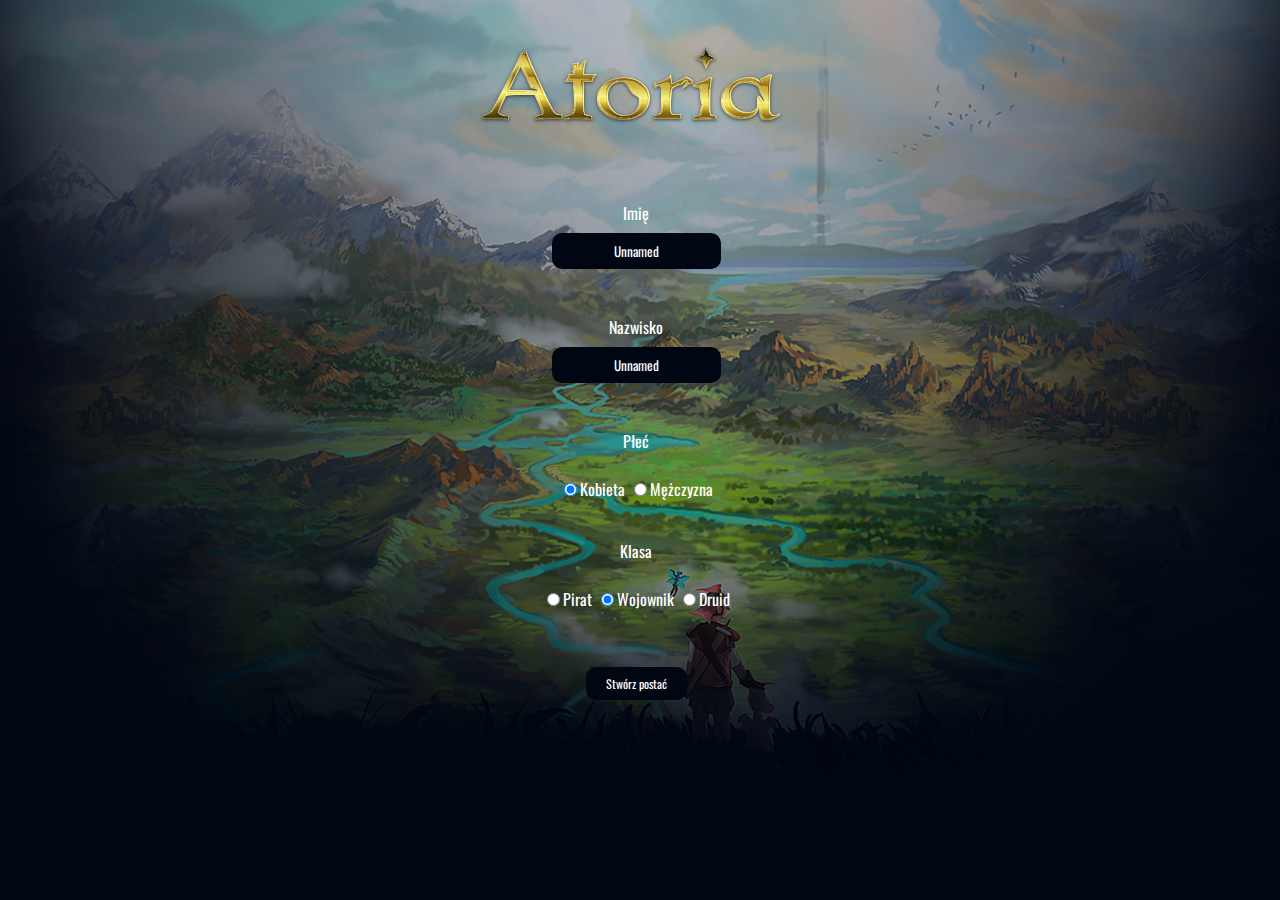
<file: index.html>
<!DOCTYPE html PUBLIC "-//W3C//DTD XHTML 1.0 Transitional//EN" "http://www.w3.org/TR/xhtml1/DTD/xhtml1-transitional.dtd">
<html xmlns="http://www.w3.org/1999/xhtml">
<head>
<link rel="icon" href="fav.ico" />
<meta http-equiv="Content-Type" content="text/html; charset=utf-8" />
<title>Atoria</title>
<link href='https://fonts.googleapis.com/css?family=Oswald' rel='stylesheet' type='text/css' />
<link href="style.css" type="text/css" rel="stylesheet" />
</head>

<body>
<form action="CharacterPage.php" method="post">
<center><img src="img/logo.png" alt="logo"/></center><br /><br /><br />
<br />
<div align="center" class="k">
Imię<br />
<input type="text" name="imie" value="Unnamed" onfocus="if(this.value=='Unnamed')this.value='';" onblur="if(!this.value)this.value='Unnamed';" />
</div>
<br />
<div align="center" class="k">
Nazwisko<br />
<input type="text" name="nazwisko" value="Unnamed" onfocus="if(this.value=='Unnamed')this.value='';" onblur="if(!this.value)this.value='Unnamed';" />
</div>
<br />
<div align="center" class="k">
Płeć<br/><br/>
<input type="radio" name="sex" value="Kobieta" checked="checked" />Kobieta
<input type="radio" name="sex" value="Mężczyzna" />Mężczyzna
</div>
<br />
<div align="center" class="k">
Klasa<br/><br/>
<input type="radio" name="class" value="Pirat" />Pirat
<input type="radio" name="class" value="Wojownik" checked="checked" />Wojownik
<input type="radio" name="class" value="Druid" />Druid
</div><br/>
<br />      
<center><button class="button" type="submit" value="Submit" style="vertical-align:middle"><span>Stwórz postać</span></button></center>
</form>

</body>
</html>
</file>
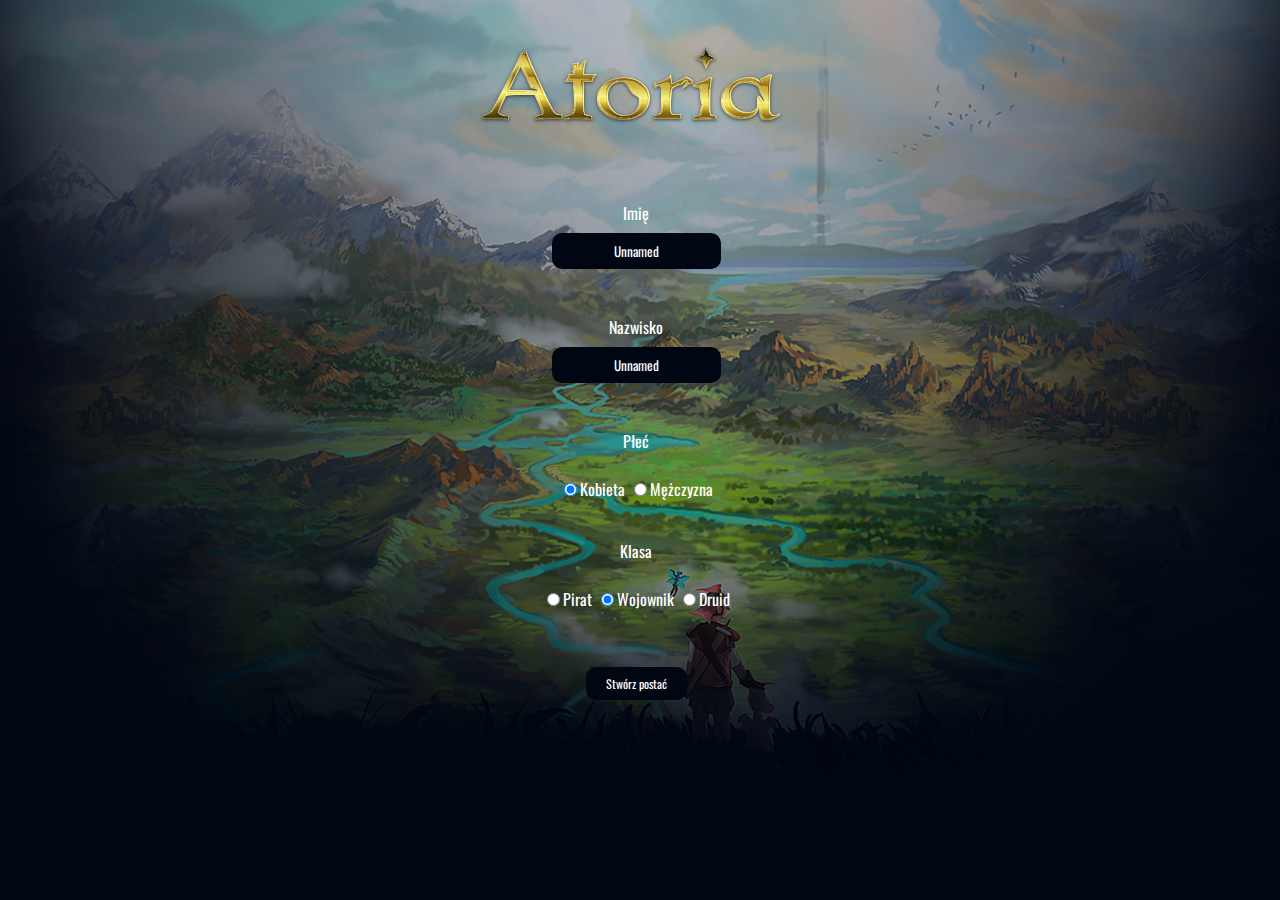
<file: receive.html>
<!DOCTYPE html PUBLIC "-//W3C//DTD XHTML 1.0 Transitional//EN" "http://www.w3.org/TR/xhtml1/DTD/xhtml1-transitional.dtd">
<html xmlns="http://www.w3.org/1999/xhtml">
<head>
<link rel="icon" href="fav.ico" />
<meta http-equiv="Content-Type" content="text/html; charset=utf-8" />
<title>Atoria</title>
<link href='https://fonts.googleapis.com/css?family=Oswald' rel='stylesheet' type='text/css' />
<link href="2.css" type="text/css" rel="stylesheet" />
</head>

<body>
<form action="receive.php" method="post">
<center><img src="img/logo.png" alt="logo"/></center><br /><br /><br />
<br />
<div align="center" class="k">
Imię<br />
<input type="text" name="imie" value="Unnamed" onfocus="if(this.value=='Unnamed')this.value='';" onblur="if(!this.value)this.value='Unnamed';" />
</div>
<br />
<div align="center" class="k">
Nazwisko<br />
<input type="text" name="nazwisko" value="Unnamed" onfocus="if(this.value=='Unnamed')this.value='';" onblur="if(!this.value)this.value='Unnamed';" />
</div>
<br />
<div align="center" class="k">
Płeć<br/><br/>
<input type="radio" name="sex" value="Kobieta" checked="checked" />Kobieta
<input type="radio" name="sex" value="Mężczyzna" />Mężczyzna
</div>
<br />
<div align="center" class="k">
Klasa<br/><br/>
<input type="radio" name="class" value="Pirat" />Pirat
<input type="radio" name="class" value="Wojownik" checked="checked" />Wojownik
<input type="radio" name="class" value="Druid" />Druid
</div><br/>
<br />      
<center><button class="button" type="submit" value="Submit" style="vertical-align:middle"><span>Stwórz postać</span></button></center>
</form>

</body>
</html>
</file>
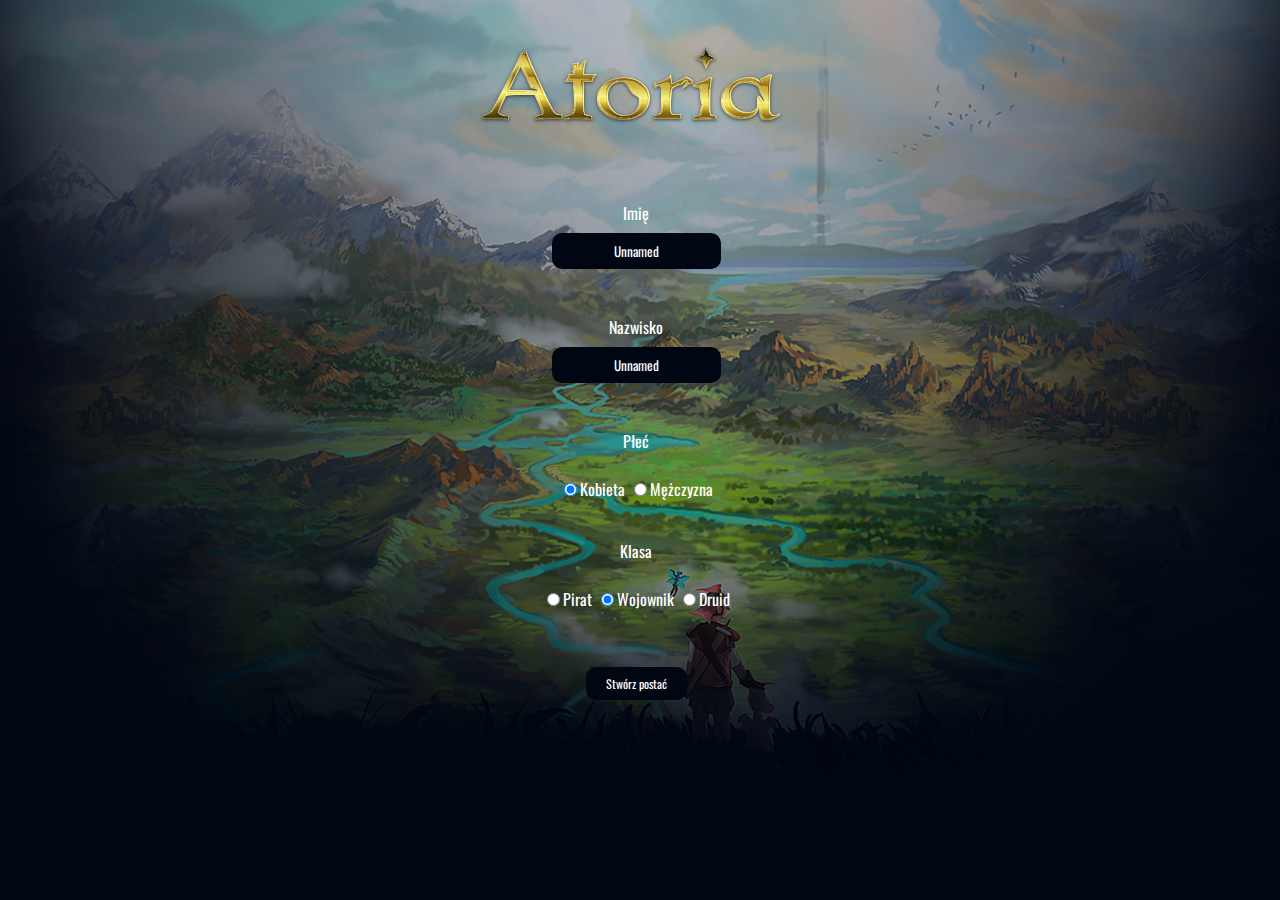
<file: StartPage.html>
<!DOCTYPE html PUBLIC "-//W3C//DTD XHTML 1.0 Transitional//EN" "http://www.w3.org/TR/xhtml1/DTD/xhtml1-transitional.dtd">
<html xmlns="http://www.w3.org/1999/xhtml">
<head>
<link rel="icon" href="fav.ico" />
<meta http-equiv="Content-Type" content="text/html; charset=utf-8" />
<title>Atoria</title>
<link href='https://fonts.googleapis.com/css?family=Oswald' rel='stylesheet' type='text/css' />
<link href="style.css" type="text/css" rel="stylesheet" />
</head>

<body>
<form action="CharacterPage.php" method="post">
<center><img src="img/logo.png" alt="logo"/></center><br /><br /><br />
<br />
<div align="center" class="k">
Imię<br />
<input type="text" name="imie" value="Unnamed" onfocus="if(this.value=='Unnamed')this.value='';" onblur="if(!this.value)this.value='Unnamed';" />
</div>
<br />
<div align="center" class="k">
Nazwisko<br />
<input type="text" name="nazwisko" value="Unnamed" onfocus="if(this.value=='Unnamed')this.value='';" onblur="if(!this.value)this.value='Unnamed';" />
</div>
<br />
<div align="center" class="k">
Płeć<br/><br/>
<input type="radio" name="sex" value="Kobieta" checked="checked" />Kobieta
<input type="radio" name="sex" value="Mężczyzna" />Mężczyzna
</div>
<br />
<div align="center" class="k">
Klasa<br/><br/>
<input type="radio" name="class" value="Pirat" />Pirat
<input type="radio" name="class" value="Wojownik" checked="checked" />Wojownik
<input type="radio" name="class" value="Druid" />Druid
</div><br/>
<br />      
<center><button class="button" type="submit" value="Submit" style="vertical-align:middle"><span>Stwórz postać</span></button></center>
</form>

</body>
</html>
</file>
<file: style.css>
body{

background-image:url('img/bg.jpg');
background-color:#000612;
background-repeat: no-repeat;
background-position: top;
color: #FFFFFF;
margin-top: 40px;
margin-left: 0px;

}

#h1 {
	margin-left: 605px;
}
#h2 {
	font-family: 'Oswald';
	float: left;
}
.button {
    background-color: #000612;
    border: none;
    border-radius: 10px;
    color: white;
    padding: 8px 20px;
    text-align: center;
    text-decoration: none;
    display: inline-block;
    font-size: 12px;
	font-family: 'Oswald', cursive;
}

.button2 {
    background-color: #000612;
    border: none;
    border-radius: 10px;
    color: white;
    padding: 8px 20px;
    text-align: center;
    text-decoration: none;
    display: inline-block;
    font-size: 24px;
	font-family: 'Oswald', cursive;
}

.button span {
  cursor: pointer;
  display: inline-block;
  position: relative;
  transition: 0.5s;
}

.button span:after {
  content: '>>';
  position: absolute;
  opacity: 0;
  top: 0;
  right: -20px;
  transition: 0.5s;
}

.button:hover span {
  padding-right: 25px;
}

.button:hover span:after {
  opacity: 1;
  right: 0;
  
}

.beka {
    font-family: 'Oswald', cursive;
    margin-top: 14px;
    margin-left: 40px;
    color: white;
    width: 200px;
    height: 30px;
    float: left;
}

.k {
    font-family: 'Oswald', cursive;
    text-align:center;
    margin-bottom: 20px;

}
.kaha {
    font-family: 'Oswald', cursive;
    text-align:center;
    padding: 5px;

}
k {
    font-family: 'Oswald', cursive;
    text-align:center;
    margin-bottom: 20px;

}

k2 {
    font-family: 'Oswald', cursive;
    text-align:center;
    margin-bottom: 20px;
    color: #ffcc00;
}

#s {
    font-family: 'Oswald', cursive;
    font-size: 100px;
    text-align:center;

}

#m1 {
    font-family: 'Oswald', cursive;
    text-align:center;
    margin-right: 200px;   
}

#m2 {
    font-family: 'Oswald', cursive;
    text-align:center;
    margin-bottom:15px;
    margin-top: -42px;
    margin-left: 40px;
}
#m5 {
    font-family: 'Oswald', cursive;
    text-align:center;
    margin-bottom:15px;
    margin-top: -42px;
    margin-left: 40px;
}

#m3 {
    font-family: 'Oswald', cursive;
    text-align:center;
    margin-left: 300px;
    margin-top: -140px;
}
#m4 {
    font-family: 'Oswald', cursive;
    text-align:center;
    margin-bottom:15px;
    margin-top: -42px;
    margin-left: 40px;
}

g {
    font-family: 'Oswald', cursive;
	color: #000612;
}

.w1 {
    font-family: 'Oswald', cursive;
    text-align:center;
    font-size: 100px;
    color: #ff3434;
    margin-top: 0px;
}

w2 {
    font-family: 'Oswald', cursive;
    text-align:center;
    font-size: 100px;
    color: #ff8f34;
    margin-top: 260px;   
}

w3 {
    font-family: 'Oswald', cursive;
    text-align:center;
    font-size: 100px;
    color: #3ef884;
    margin-top: 260px;   
}

.f2 {
    font-family: 'Oswald', cursive;
    color: #3ef884;
}

input[type=text] {
    padding: 8px 16px;
    margin: 8px 0;
    box-sizing: border-box;
    border: none;
    border-radius: 10px;
    background-color: #000612;
    font-family: 'Oswald', cursive;
    color: white;
    text-align:center;
}

#exCenter{
    width:600px;
    margin:auto;
}
#start{
    width:700px;
    margin-top: -300px;
}
.imgClass {
    position: relative;
    z-index: -1;
    margin-top: -305px;
}
#exContent{
    margin-bottom:2px;
    margin-top: -40px;
}
#exLeftColumn {
    float: left;
    width: 650px;
}
#exRightColumn{
    float:right;
    width:299px;
    margin-top: 125px;

}
.exClear{
    clear:both;
    line-height:0px;
}

table { border-collapse: collapse; }

td {
    text-align: center;
    font-size: 17px;
    border: none;
}


#map{
    text-align: center;
    margin-top: 50px;

}
</file>
<file: 2.css>
body{

background-image:url('img/bg.jpg');
background-color:#000612;
background-repeat: no-repeat;
background-position: top;
color: #FFFFFF;
margin-top: 40px;
margin-left: 0px;

}

#h1 {
	margin-left: 605px;
}
#h2 {
	font-family: 'Oswald';
	float: left;
}
.button {
    background-color: #000612;
    border: none;
    border-radius: 10px;
    color: white;
    padding: 8px 20px;
    text-align: center;
    text-decoration: none;
    display: inline-block;
    font-size: 12px;
	font-family: 'Oswald', cursive;
}

.button2 {
    background-color: #000612;
    border: none;
    border-radius: 10px;
    color: white;
    padding: 8px 20px;
    text-align: center;
    text-decoration: none;
    display: inline-block;
    font-size: 24px;
	font-family: 'Oswald', cursive;
}

.button span {
  cursor: pointer;
  display: inline-block;
  position: relative;
  transition: 0.5s;
}

.button span:after {
  content: '>>';
  position: absolute;
  opacity: 0;
  top: 0;
  right: -20px;
  transition: 0.5s;
}

.button:hover span {
  padding-right: 25px;
}

.button:hover span:after {
  opacity: 1;
  right: 0;
  
}

.beka {
    font-family: 'Oswald', cursive;
    margin-top: 14px;
    margin-left: 40px;
    color: white;
    width: 200px;
    height: 30px;
    float: left;
}

.k {
    font-family: 'Oswald', cursive;
    text-align:center;
    margin-bottom: 20px;

}
.kaha {
    font-family: 'Oswald', cursive;
    text-align:center;
    padding: 5px;

}
k {
    font-family: 'Oswald', cursive;
    text-align:center;
    margin-bottom: 20px;

}

k2 {
    font-family: 'Oswald', cursive;
    text-align:center;
    margin-bottom: 20px;
    color: #ffcc00;
}

#s {
    font-family: 'Oswald', cursive;
    font-size: 100px;
    text-align:center;

}

#m1 {
    font-family: 'Oswald', cursive;
    text-align:center;
    margin-right: 200px;   
}

#m2 {
    font-family: 'Oswald', cursive;
    text-align:center;
    margin-bottom:15px;
    margin-top: -42px;
    margin-left: 40px;
}
#m5 {
    font-family: 'Oswald', cursive;
    text-align:center;
    margin-bottom:15px;
    margin-top: -42px;
    margin-left: 40px;
}

#m3 {
    font-family: 'Oswald', cursive;
    text-align:center;
    margin-left: 300px;
    margin-top: -140px;
}
#m4 {
    font-family: 'Oswald', cursive;
    text-align:center;
    margin-bottom:15px;
    margin-top: -42px;
    margin-left: 40px;
}

g {
    font-family: 'Oswald', cursive;
	color: #000612;
}

.w1 {
    font-family: 'Oswald', cursive;
    text-align:center;
    font-size: 100px;
    color: #ff3434;
    margin-top: 0px;
}

w2 {
    font-family: 'Oswald', cursive;
    text-align:center;
    font-size: 100px;
    color: #ff8f34;
    margin-top: 260px;   
}

w3 {
    font-family: 'Oswald', cursive;
    text-align:center;
    font-size: 100px;
    color: #3ef884;
    margin-top: 260px;   
}

.f2 {
    font-family: 'Oswald', cursive;
    color: #3ef884;
}

input[type=text] {
    padding: 8px 16px;
    margin: 8px 0;
    box-sizing: border-box;
    border: none;
    border-radius: 10px;
    background-color: #000612;
    font-family: 'Oswald', cursive;
    color: white;
    text-align:center;
}

#exCenter{
    width:600px;
    margin:auto;
}
#start{
    width:700px;
    margin-top: -300px;
}
.imgClass {
    position: relative;
    z-index: -1;
    margin-top: -305px;
}
#exContent{
    margin-bottom:2px;
    margin-top: -40px;
}
#exLeftColumn {
    float: left;
    width: 650px;
}
#exRightColumn{
    float:right;
    width:299px;
    margin-top: 125px;

}
.exClear{
    clear:both;
    line-height:0px;
}

table { border-collapse: collapse; }

td {
    text-align: center;
    font-size: 17px;
    border: none;
}


#map{
    text-align: center;
    margin-top: 50px;

}
</file>
